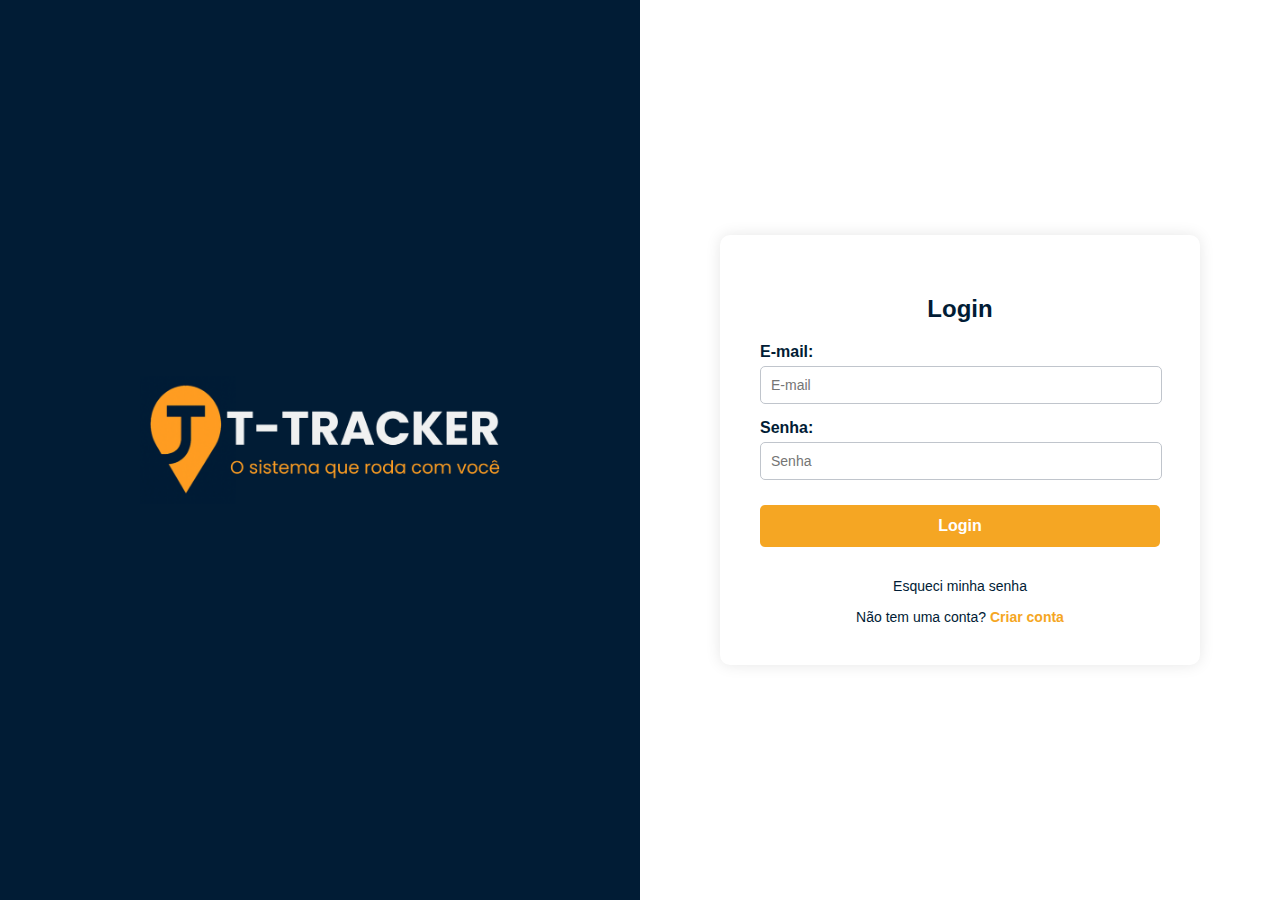
<file: index.html>
<!DOCTYPE html>
<html lang="pt-BR">

<head>
  <meta charset="UTF-8" />
  <meta http-equiv="refresh" content="0; url=/src/login.html" />
  <title>Redirecionando para login...</title>
  <style>
    body {
      margin: 0;
      background-color: #011c35;
      height: 100vh;
      display: flex;
      justify-content: center;
      align-items: center;
      flex-direction: column;
      color: white;
      font-family: 'Segoe UI', sans-serif;
    }
  </style>
</head>

<body>
  <p>Redirecionando para o login...</p>
</body>

</html>
</file>
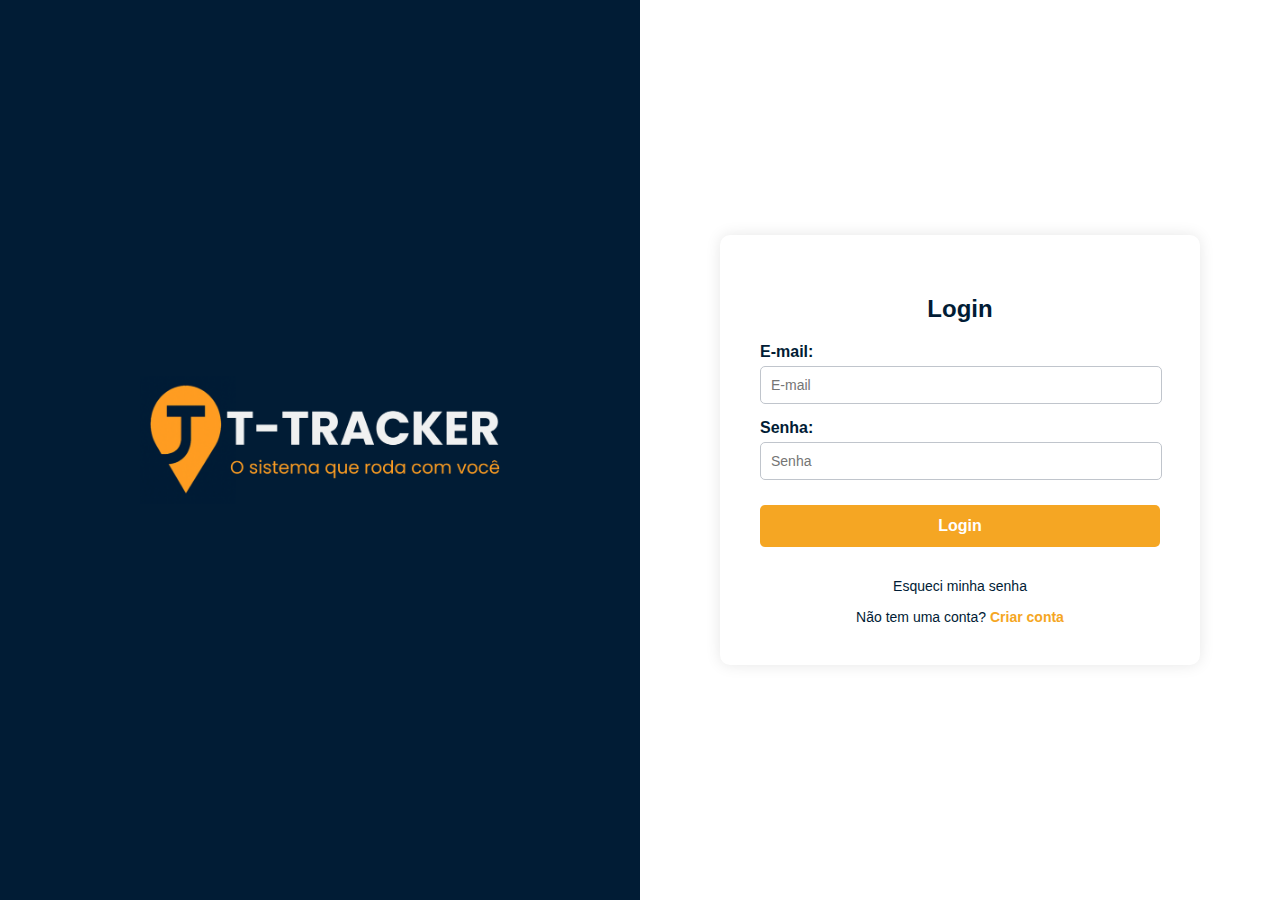
<file: src/index.html>
<!DOCTYPE html>
<html lang="pt-BR">

<head>
    <meta charset="UTF-8">
    <meta name="viewport" content="width=device-width, initial-scale=1.0">
    <title>Login T-Tracker</title>
    <link rel="stylesheet" type="text/css" href="../style/login.css">
</head>

<body>
    <div class="content">
        <div class="image-card">
            <img src="../assets/logositeteste.png" class="logo">
        </div>
            <div class="card">
                <div class="card-login"> 
                    <h2>
                        Login
                    </h2>
                    <div class="email">
                        <label>E-mail:</label>
                        <input type="email" id="email" placeholder="E-mail">
                    </div>
                    <div class="password">
                        <label>Senha:</label>
                        <input type="password" id="password" placeholder="Senha"></div>
                        <button class="button-login" type="submit">Login</button>
                        <span class="forgot-pass">Esqueci minha senha</span>
                        <span>
                            Não tem uma conta? <a href="cadastro.html" class="link-destaque">Criar conta</a>
                        </span>
                    </div>

        </div>
    </div>  
</body>

</html>
</file>
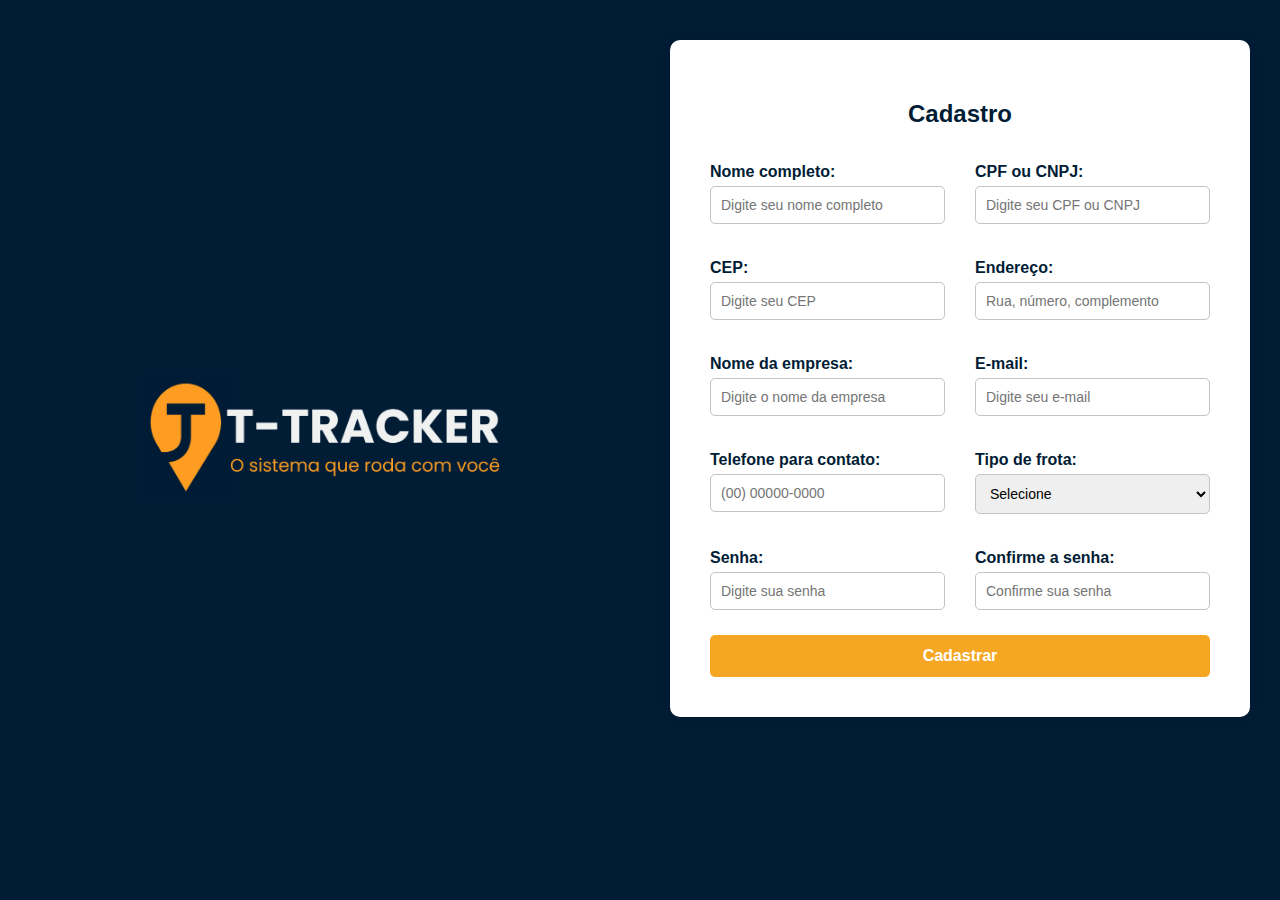
<file: src/cadastro.html>
<!DOCTYPE html>
<html lang="pt-BR">

<head>
  <meta charset="UTF-8" />
  <meta name="viewport" content="width=device-width, initial-scale=1.0" />
  <title>Cadastro - T-Tracker</title>
  <link rel="stylesheet" type="text/css" href="../style/cadastro.css" />
</head>

<body>
  <div class="content">
    <div class="image-card">
        <a href="login.html">
      <img src="../assets/logositeteste.png" class="logo" />
      </a>
    </div>

    <div class="card">
        <div class="card-cadastro">
            <h2>Cadastro</h2>
          
            <div class="form-grid">
              <div class="form-group">
                <label for="nome">Nome completo:</label>
                <input type="text" id="nome" placeholder="Digite seu nome completo" />
              </div>
          
              <div class="form-group">
                <label for="documento">CPF ou CNPJ:</label>
                <input type="text" id="documento" placeholder="Digite seu CPF ou CNPJ" />
              </div>
          
              <div class="form-group">
                <label for="cep">CEP:</label>
                <input type="text" id="cep" placeholder="Digite seu CEP" />
              </div>
          
              <div class="form-group">
                <label for="endereco">Endereço:</label>
                <input type="text" id="endereco" placeholder="Rua, número, complemento" />
              </div>
          
              <div class="form-group">
                <label for="empresa">Nome da empresa:</label>
                <input type="text" id="empresa" placeholder="Digite o nome da empresa" />
              </div>
          
              <div class="form-group">
                <label for="email">E-mail:</label>
                <input type="email" id="email" placeholder="Digite seu e-mail" />
              </div>
          
              <div class="form-group">
                <label for="telefone">Telefone para contato:</label>
                <input type="tel" id="telefone" placeholder="(00) 00000-0000" />
              </div>
          
              <div class="form-group">
                <label for="frota">Tipo de frota:</label>
                <select id="frota">
                  <option value="">Selecione</option>
                  <option value="caminhao">Caminhão</option>
                  <option value="onibus">Ônibus</option>
                  <option value="carros">Carros</option>
                </select>
              </div>
          
              <div class="form-group">
                <label for="senha">Senha:</label>
                <input type="password" id="senha" placeholder="Digite sua senha" />
              </div>
          
              <div class="form-group">
                <label for="confirmar-senha">Confirme a senha:</label>
                <input type="password" id="confirmar-senha" placeholder="Confirme sua senha" />
              </div>
            </div>
          
            <button class="button-cadastro" type="submit">Cadastrar</button>
          </div>
    </div>
  </div>
</body>

</html>
</file>
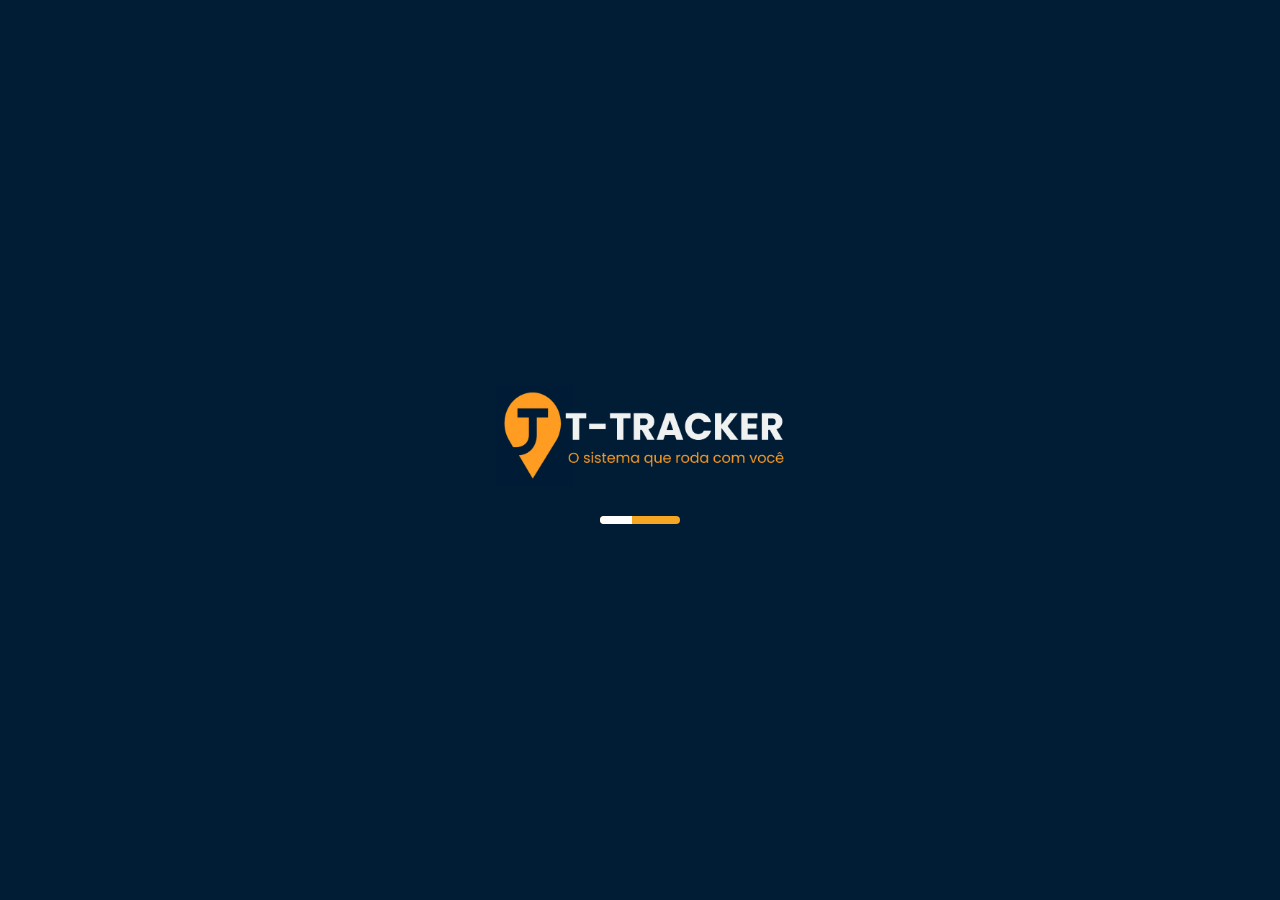
<file: src/loading.html>
<!DOCTYPE html>
<html lang="pt-BR">
<head>
  <meta charset="UTF-8" />
  <meta name="viewport" content="width=device-width, initial-scale=1.0" />
  <title>T-Tracker</title>
  <style>
    body {
      margin: 0;
      background-color: #011c35;
      height: 100vh;
      display: flex;
      justify-content: center;
      align-items: center;
      flex-direction: column;
      color: white;
      font-family: 'Segoe UI', sans-serif;
    }

    .logo {
      height: 120px;
      margin-bottom: 20px;
    }

    .loader {
      width: 80px;
      height: 8px;
      background: #F5A623;
      border-radius: 10px;
      position: relative;
      overflow: hidden;
    }

    .loader::before {
      content: "";
      position: absolute;
      width: 40%;
      height: 100%;
      background-color: white;
      animation: load 1.2s infinite ease-in-out;
    }

    @keyframes load {
      0%   { left: -40%; }
      50%  { left: 100%; }
      100% { left: 100%; }
    }
  </style>
</head>
<body>
  <img src="../assets/logositeteste.png" alt="Logo T-Tracker" class="logo" />
  <div class="loader"></div>

  <script>
    const urlParams = new URLSearchParams(window.location.search);
    const destino = urlParams.get("redirect") || "login.html";

    setTimeout(() => {
      window.location.href = destino;
    }, 2000);
  </script>
</body>
</html>
</file>
<file: style/login.css>
body {
    margin: 0;
    padding: 0;
    width: 100%;
    height: 100vh;
    display: flex;
    background-color: #011C35;
    font-family: 'Segoe UI', sans-serif;
}

.content {
    display: flex;
    width: 100%;
    height: 100vh;
}

.image-card {
    width: 50%;
    background-color: #011C35;
    display: flex;
    justify-content: center;
    align-items: center;
    flex-direction: column;
    color: #F5A623;
}

.logo {
    height: 150px;
    margin-bottom: 20px;
}


.card {
    width: 50%;
    background-color: #ffffff;
    display: flex;
    justify-content: center;
    align-items: center;
}

.card-login {
    background-color: #fff;
    padding: 40px;
    border-radius: 10px;
    box-shadow: 0px 0px 15px rgba(0, 0, 0, 0.1);
    width: 100%;
    max-width: 400px;
}

.card-login h2 {
    color: #011C35;
    margin-bottom: 20px;
    text-align: center;
}

.card-login label {
    color: #011C35;
    font-weight: bold;
    display: block;
    margin-top: 15px;
}

.card-login input {
    width: 95%;
    padding: 10px;
    border: 1px solid #C0C5CC;
    border-radius: 5px;
    margin-top: 5px;
    font-size: 14px;
}

.button-login {
    width: 100%;
    padding: 12px;
    margin: 25px 0 1rem;
    background-color: #F5A623;
    border: 0;
    color: white;
    font-weight: bold;
    font-size: 16px;
    border-radius: 5px;
    cursor: pointer;
    transition: background 0.3s;
}

.button-login:hover {
    background-color: #e6951c;
}

.card-login span {
    display: block;
    text-align: center;
    margin-top: 15px;
    color: #011C35;
    font-size: 14px;
    cursor: pointer;
}

.forgot-pass {
    text-decoration: none;
}

.link-destaque {
    color: #F5A623;
    text-decoration: none;
    font-weight: bold;
}

.link-destaque:hover {
    text-decoration: underline;
}
.popup {
    position: fixed;
    top: 0;
    left: 0;
    width: 100%;
    height: 100%;
    background-color: rgba(11, 29, 51, 0.95); /* Azul escuro com transparência */
    display: flex;
    justify-content: center;
    align-items: center;
    z-index: 999;
  }
  
  .popup-content {
    background-color: #0B1D33; /* Azul escuro principal */
    padding: 30px 50px;
    border-radius: 20px;
    box-shadow: 0 0 25px rgba(245, 166, 35, 0.4); /* Glow laranja */
    text-align: center;
    max-width: 90%;
    font-size: 18px;
    color: #fff;
    border: 2px solid #F5A623;
    position: relative;
    overflow: hidden;
  }
  
  .popup-message {
    display: flex;
    flex-direction: column;
    align-items: center;
    gap: 25px;
  }
  
  .popup-message p {
    font-size: 20px;
    font-weight: bold;
    color: #F5A623;
    margin: 0;
  }
  
  .caminhao-container {
    width: 100%;
    height: 80px;
    overflow: hidden;
    position: relative;
  }
  
  .caminhao-img {
    width: 80px;
    position: absolute;
    bottom: 0;
    left: -100px;
    animation: andarPopup 4s ease-in-out forwards;
  }
  
  @keyframes andarPopup {
    0% {
      left: -100px;
      opacity: 1;
    }
    80% {
      opacity: 1;
    }
    100% {
      left: 100%;
      opacity: 0;
    }
  }
  
  .popup.hidden {
    display: none;
  }

@media (max-width: 768px) {
    .content {
        flex-direction: column;
        height: auto;
    }

    .image-card,
    .card {
        width: 100%;
        height: auto;
    }

    .image-card {
        padding: 30px 0;
    }

    .card {
        width: 90%;
        padding: 20px;
        background-color: #011C35;
    }

    .card-login {
        padding: 20px;
        width: 90%;
        max-width: 100%;
    }

    .logo {
        height: 120px;
    }
}
</file>
<file: style/cadastro.css>
body {
    margin: 0;
    padding: 0;
    width: 100%;
    height: 100vh;
    display: flex;
    background-color: #011c35;
    font-family: 'Segoe UI', sans-serif;
  }
  
  .content {
    display: flex;
    flex-direction: row;
    width: 100%;
    min-height: 100vh;
    flex-wrap: wrap;
  }
  
  .image-card {
    width: 50%;
    height: 100vh;
    background-color: #011c35;
    display: flex;
    justify-content: center;
    align-items: center;
    flex-direction: column;
    color: #f5a623;
    position: sticky; 
    top: 0;
  }
  
  .logo {
    height: 150px;
    margin-bottom: 20px;
  }
  
  .card {
    width: 50%;
    background-color: #011c35;
    display: flex;
    justify-content: center;
    align-items: flex-start;
    padding: 40px 0;
    box-sizing: border-box;
    height: 100vh;
    overflow-y: auto;
  }
  
  .card-cadastro {
    background-color: #fff;
    margin: 0 auto;
    padding: 40px;
    border-radius: 10px;
    box-shadow: 0px 0px 15px rgba(0, 0, 0, 0.1);
    width: 100%;
    max-width: 500px;
  }
  
  .card-cadastro h2 {
    color: #011c35;
    margin-bottom: 20px;
    text-align: center;
  }
  
  .card-cadastro label {
    color: #011c35;
    font-weight: bold;
    display: block;
    margin-top: 15px;
  }
  
  .card-cadastro input,
  .card-cadastro select {
    width: 95%;
    padding: 10px;
    border: 1px solid #c0c5cc;
    border-radius: 5px;
    margin-top: 5px;
    font-size: 14px;
  }
  .card::-webkit-scrollbar {
    width: 6px;
  }
  .card::-webkit-scrollbar-thumb {
    background-color: #c0c5cc;
    border-radius: 10px;
  }
  .form-grid {
    display: grid;
    grid-template-columns: 1fr 1fr;
    gap: 20px 30px;
  }
  
  .form-group {
    display: flex;
    flex-direction: column;
  }
  
  .form-group input,
  .form-group select {
    width: 100%;
    box-sizing: border-box;
    padding: 10px;
    border: 1px solid #c0c5cc;
    border-radius: 5px;
    font-size: 14px;  
}
  
  .button-cadastro {
    width: 100%;
    padding: 12px;
    margin-top: 25px;
    background-color: #f5a623;
    border: none;
    color: white;
    font-weight: bold;
    font-size: 16px;
    border-radius: 5px;
    cursor: pointer;
    transition: background 0.3s;
  }
  
  .button-cadastro:hover {
    background-color: #e6951c;
  }
  
  /* Responsividade */
  @media (max-width: 768px) {
    body {
      flex-direction: column;
      height: 100vh;
      overflow: hidden;
    }
  
    .content {
      flex-direction: column;
      height: 100vh;
    }
  
    .image-card {
      width: 100%;
      height: 100px;
      padding: 0;
      position: fixed;
      top: 0;
      left: 0;
      z-index: 10;
    }
  
    .logo {
      height: 80px;
      margin: 0;
    }
  
    .card {
      width: 100%;
      height: calc(100vh - 100px); 
      margin-top: 100px; 
      overflow-y: auto;
      padding: 20px 0;
      margin-bottom: 2rem;
    }
  
    .card-cadastro {
      padding: 20px;
      width: 90%;
      max-width: 100%;
      margin: 0 1rem;
    }
    .form-grid {
        grid-template-columns: 1fr;
      }
  }
</file>
